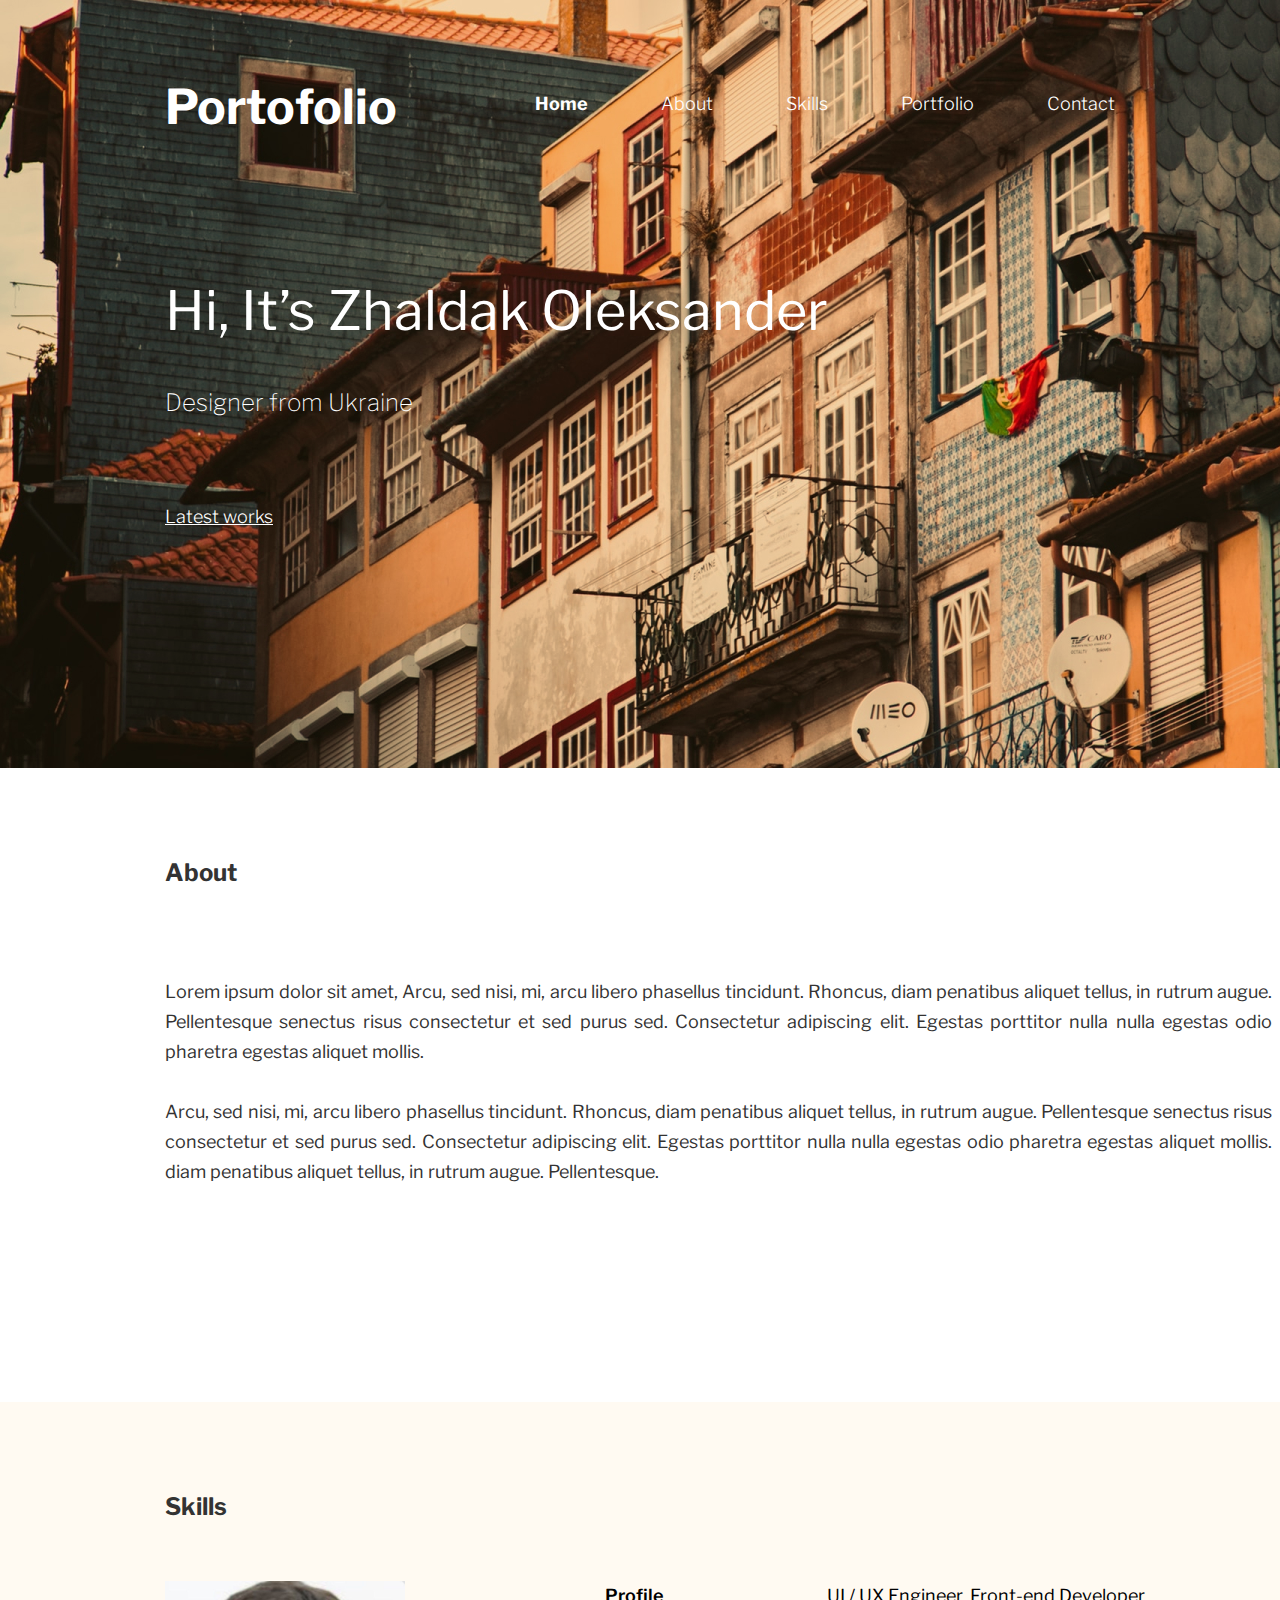
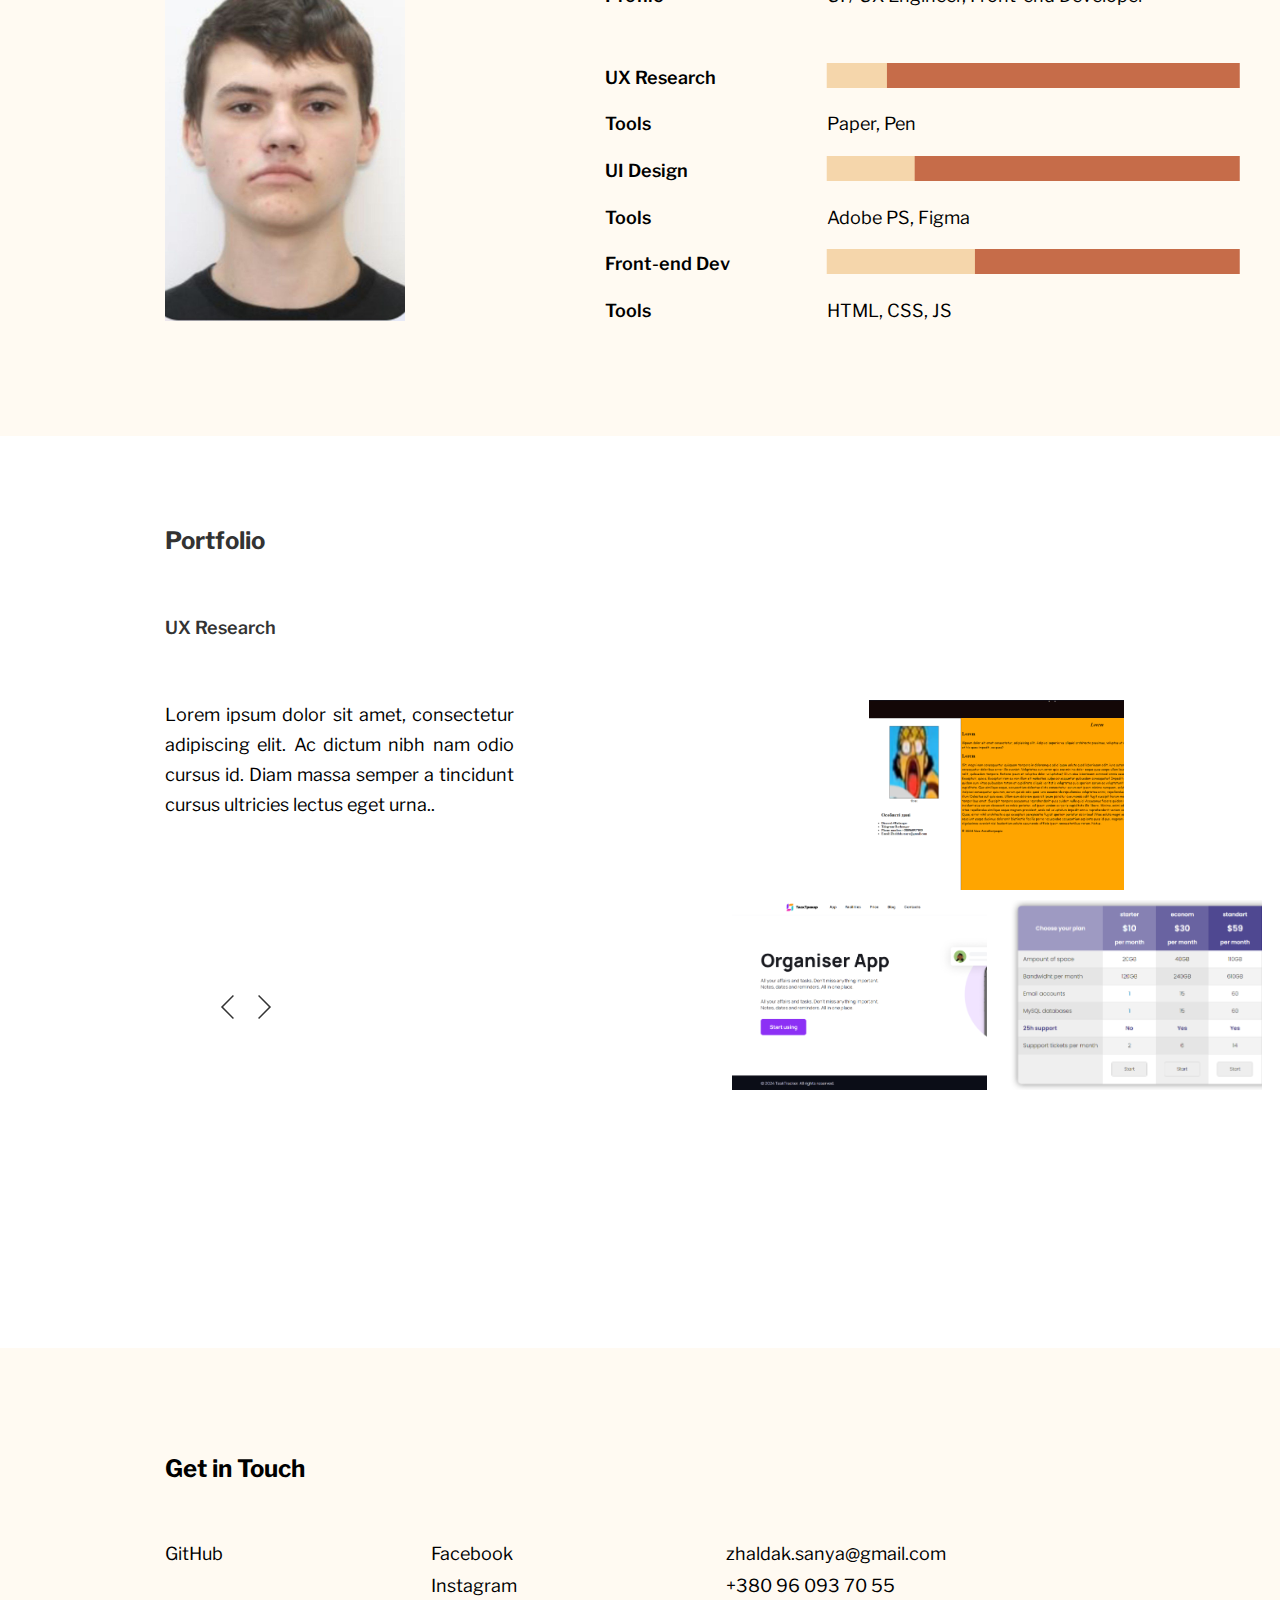
<file: index.html>
<!DOCTYPE html>
<html>

<head>
  <meta charset="utf-8">
  <meta name="viewport" content="width=device-width">
  <title>replit</title>
  <link href="css/style.css" rel="stylesheet" type="text/css" />
  <link rel="preconnect" href="https://fonts.googleapis.com">
  <link rel="preconnect" href="https://fonts.gstatic.com" crossorigin>
  <link href="https://fonts.googleapis.com/css2?family=Libre+Franklin:wght@100..900&display=swap" rel="stylesheet">
   <link rel="stylesheet" href="https://cdnjs.cloudflare.com/ajax/libs/font-awesome/6.0.0-beta3/css/all.min.css">
</head>

<body>
 
  <header class="header">
    <div class="header-box">
      <div class="nav-box">
        <i class="fas fa-list"></i>
      </div>
      <h1>Portofolio</h1>
      <nav>
  <ul>
        <li>Home</li>
        <li ><a href="#about">About</a></li>
        <li><a href="#skill">Skills</a></li>
        <li><a href="#Portfolio">Portfolio</a></li>
        <li><a href="#contact">Contact</a></li>
  </ul>
      </nav>
    </div>
    <div class="textBox">
      <h1>Hi, It’s Zhaldak Oleksander</h1><br>
      <h2>Designer from Ukraine</h2>
      <h3>Latest works</h3>
    </div>

  </header>
  <div class="about" id="about">
    <h1>About</h1>
    <p>
      Lorem ipsum dolor sit amet, Arcu, sed nisi, mi, arcu libero phasellus tincidunt. Rhoncus, diam penatibus aliquet tellus, in rutrum augue. Pellentesque senectus risus consectetur et sed purus sed. Consectetur adipiscing elit. Egestas porttitor nulla nulla egestas odio pharetra egestas aliquet mollis. <br>
<br>
      Arcu, sed nisi, mi, arcu libero phasellus tincidunt. Rhoncus, diam penatibus aliquet tellus, in rutrum augue. Pellentesque senectus risus consectetur et sed purus sed. Consectetur adipiscing elit. Egestas porttitor nulla nulla egestas odio pharetra egestas aliquet mollis. diam penatibus aliquet tellus, in rutrum augue. Pellentesque.

     
    </p>
  </div>

  
  <div class="skill-box">

    <div class="skill"  id="skill">
      <h1>Skills</h1>

      <div class="profile">

        <div class="container">

          <div class="image-container"></div>

          <div class="text-container">
            <div class="text">
              <div>Profile</div>
              <div>UX Research</div>
              <div>Tools</div>
              <div>UI Design</div>
              <div>Tools</div>
              <div>Front-end Dev</div>
              <div>Tools</div>
            </div>

            <div class="bar">
              <div>UI / UX Engineer, Front-end Developer</div>
              <div><img src="Progress Bar.png"></div>
              <div>Paper, Pen</div>
              <div><img src="Progress Bar (1).png"></div>
              <div>Adobe PS, Figma</div>
              <div><img src="Progress Bar (2).png"></div>
              <div>HTML, CSS, JS</div>
            </div>
          </div>
        </div>
      </div>
    </div>
  </div>


  <div class="Portfolio" id="Portfolio">
    <h1>Portfolio</h1>
    <h2>UX Research</h2>
    <div class="Portfolio-container">
    <div class="Portfolio-textbox">
      <p>Lorem ipsum dolor sit amet, consectetur adipiscing elit. Ac dictum nibh nam odio cursus id. Diam massa semper a tincidunt cursus ultricies lectus eget urna..</p>
<div class="link">
  <span><img src="ChevronLeft(E76B).svg"></span>
  <span> <img src="ChevronRight(E76C).svg"></span>
</div>
    </div>
      <div class="Portfolio-imagebox">
        <a href="index1.html" class="image1"></a>
        <div class="pictureBox">
          <a href="index1 (copy).html" class="image2"></a>
          <a href="index1 (copy) 1.html" class="image3"></a>
        </div>
      </div>
  </div>
  </div>
</div>
  
  <footer class="footer"  id="contact">
    <h1>Get in Touch</h1>
    <div class="footer-textbox">
      <ul>
         <li>GitHub</li>
      </ul>
      <ul>
    
         <li>Facebook</li>    
         <li>Instagram</li>
    
      </ul>
      <ul>
        <li>zhaldak.sanya@gmail.com</li>
         <li>+380 96 093 70 55</li>    
       
      </ul>
    </div>
  </footer>
</body>

</html>
</file>
<file: css/style.css>
html,
body {
  margin: 0px;
  padding: 0px;
  width: 100%;
  height: 100%;
  font-family: 'Libre Franklin';
}
/* header */
.header {
  padding: 0px;
  margin: 0px;
  background-color: #f5d6ab;
  height: 768px;
  overflow: hidden;
  width: auto;
  background-image: url("../bg.jpg");
  background-blend-mode: multiply;
  background-repeat: no-repeat;
  background-size: cover;
  position: relative;
}

.header-box {
  display: flex;
  justify-content: space-between;
  align-items: center;
  margin: 93px 165px 150px 165px;
  height: 29px;

  font-style: normal;
  font-weight: 700;
  font-size: 24px;
  line-height: 29px;
  color: #FFFFFF;
}
.header-box a{
text-decoration: none;
  color: #FFFFFF;
}
.header-box h1 {
  flex-grow: 1;
}

.header-box nav {
  width: 580px;
  align-items: center;
  font-weight: 300;
  font-size: 18px;

  font-style: normal;
}
.header-box nav ul {
  padding: 0px;
  width: 100%;
  display: flex;
  list-style-type: none;
justify-content: space-between;
  line-height: 22px;
  height: 29px;
}
.header-box nav ul li:first-child {
  font-weight: 700;
}

.textBox {
  display: inline-block;
  color: #FFFFFF;
  margin: 0px 165px;

  height: 261px;
  width: 694px;
  font-style: normal;
  padding: 0px;

}

.textBox h1 {
  padding: 0px;
  margin: 0px;
  font-weight: 400;
  font-size: 54px;
  line-height: 77.57px
}

.textBox h2 {
  font-weight: 100;
  font-size: 24px;
  line-height: 29px;
}

.textBox h3 {
  text-decoration: underline;
  font-weight: 300;
  font-size: 18px;
  line-height: 22px;
  position: absolute;
  bottom: 0;
  margin-bottom: 240px;
}
/* header */
.about {
  margin: 90px 165px 0px 165px;
  width: 1107px;
  height: 544px;
  font-size: 24px;
  line-height: 29px;
  font-style: normal;


}

.about h1 {
  font-size: 24px;
  line-height: 29px;
  color: #333333;
  margin-bottom: 90px;
}


.about p {

  font-size: 18px;
  line-height: 30px;
  text-align: justify;
  color: #333333;

}

.skill-box {
  background-color: #fFFaf2;
  margin: 0px;
  padding-left: 165px;
  padding-top: 90px;
  padding-right: 0px;
  width: 100hv;
  height: 544px;
  font-size: 24px;
  line-height: 29px;
  font-style: normal;
  display: flex;
  flex-direction: column;
}

.skill h1 {
  font-size: 24px;
  line-height: 29.09px;
  color: #333333;
  font-style: normal;
  margin: 0px 0px 60px 0px;
  padding: 0px;
}

.profile {
  height: 340px;
  width: 100%;
  display: flex;
  flex-direction: row;
}

.skill {
  margin: 0px;
  padding: 0px;
  margin-bottom: 90px;
  height: 544px;
  font-size: 24px;
  line-height: 29px;
  font-style: normal;
  display: flex;
  flex-direction: column;
  width: 100%
}

.container {
  width: 100%;
  display: flex;
  flex-direction: row;


}

.image-container {
  box-sizing: border-box;
  width: 350px;
  height: 340px;
  padding: 0px;
  margin: 0px;

  background-repeat: no-repeat;
  background-size:contain;
  position: relative;
  background-image: url("../photo_5305342848008313803_y.jpg");
 
}

.text-container {
  padding: 0px;
  margin-left: 90px;

  width: 635px;
  min-height: 340px;

}

.Portfolio {
  margin: 90px 165px 0px 165px;
  width: 1440px;
  height: 822px;

}
.Portfolio-container{
display:flex;
flex-direction: row;
  width: 80%;
  min-height: 403px;
}
.Portfolio h1 {
  font-size: 24px;
  line-height: 29px;
  color: #333333;
  font-style: normal;
  margin-bottom: 60px;
}

.Portfolio h2 {
  font-size: 18px;
  font-weight: 600;
  line-height: 25px;
  text-align: left;
  color: #333333;
  margin-bottom: 60px;

}
.Portfolio-imagebox{
  width: 635px;
  height: 403px;
  margin-left: 165px;
  display:flex;
  flex-direction: column;
  align-items: center;
}
.image1{
  background-image: url('../123123.png');
  width: 255px;
  height: 190px;
  margin: 0px 90px;
margin-bottom: 10px;
  background-blend-mode: multiply;
  background-repeat: no-repeat;
  background-size: cover;
  
  
}
.pictureBox{
  display: flex;
  flex-direction: row;
  justify-content: space-between;
  height: 190px;
}

.image2{
  width: 255px;
  height:  100%;
  margin: 0px 10px;
   background-image: url('../1112.png');
  background-blend-mode: multiply;
  background-repeat: no-repeat;
  background-size: cover;
}
.image3{
  width: 255px;
  height: 100%;
  margin: 0px 10px;
   background-image: url('../123333.png');
  background-repeat: no-repeat;
  background-size: cover;
  background-blend-mode: multiply;
}
.Portfolio-textbox {
  width: 349px;
  min-height: 137px;
  font-size: 18px;
  line-height: 30px;
  text-align: justify;
justify-content: space-between;

}
.Portfolio-textbox p{
  height:295px;
  padding: 0px;
  margin: 0px;
} 
.Portfolio-imagebox a {
  display: block;
}
.link{
  margin-left:55px;
 
}
.text-container{
display:flex;
flex-direction:row;
  justify-content: space-between;
}
.text{
  width:35%;
  height:100%;

  display: flex;
  flex-direction: column;
  justify-content: space-between;
}
.text div{
  width:100%;
   height: 25px;
  margin: 0px;
  font-weight:600;
  font-size: 18px;
}
.text div:first-child{
  width:100%;
   height: 60px;
}
.bar{
  width:65%;
  height:100%;

  display: flex;
  flex-direction: column;
  justify-content: space-between;
}
.bar div{
  width:100%;
   height: 25px;
  margin: 0px;
  font-size: 18px;
  font-weight:400;
}
.bar img{
  width:100%;
   height: 25px;
  margin: 0px;
  transform: scaleX(-1);
}
.bar div:first-child{
  width:100%;
   height: 60px;
}
/* footer */
.footer{
 
  min-height:528px;
  background-color: #fFFaf2;
  margin:0px;
  padding-left:165px;
  padding-top:90px;
  display: flex;
  flex-direction: column;
}
.footer h1{
font-size: 24px;
  line-height: 29px;
  margin-bottom: 60px;
}
ul {
    list-style-type: none;
  margin:0px;
  padding: 0px;
  font-size: 18px;
  line-height: 21.82px;
  text-align: left;

}
.footer-textbox li{
  margin:0px;
  padding: 0px;
  margin-bottom: 10px;
}
.footer-textbox{
  padding:0px;
  margin:0px;
  width: 70%;
  justify-content: space-between;
  display: flex;
flex-direction: row;
  
}
span {
  margin-right: 20px;
}
.page1{

  min-height: 100%;
  width: 100%;
 background-image: url('../123123.png');
background-repeat: no-repeat;
    background-position: center;
   background-size: 100% 100%;
}
.page2{

  height: 650px;
  width: 100%;
   background-image: url('../1112.png');

    background-position: center;
   background-size: 100% 100%;
}
.page3{
   background-image: url('../123333.png');
  height: 650px;
  width: 100%;

    background-position: center;
   background-size: 100% 100%;
}

.floating-btn {
  position: fixed;
 top: 20px;
  right: 20px;
  background-color: #994d05; 
  color: #fff; 
  border: none;
  padding: 10px 20px;
  border-radius: 5px;
  cursor: pointer;
  }
.floating-btn a{
text-decoration: none;
  color: #fff; 
 
  }


.floating-btn:hover {
  background-color: #e9cd1c; 
}
.nav-box{
 display: none;
}
@media (max-width: 768px) {
  html, body {
    font-size: 16px;
  }
.nav-box{
  width: 24px;
  height: 24px;
  position: absolute;
  top:57px;
  left: 30px;
  z-index: 1000;
  display: block;
}
  i.fas.fa-list {
  
    font-size: 24px; 
    margin-right: 10px; 
  }
  .header {
    height: 275px;
    padding: 20px 0;
    display: flex;
    justify-content: center;
    align-items: center;
    flex-direction: column;
  }
.header h1{
  font-size: 24px;
  line-height: 29.09px;
  text-align: left;

}
  .header-box {
    flex-direction: column;
    margin: 20px;
   
  }

  .header-box nav ul {
  display: none;
  }


  .textBox {
    margin-top: 0px;
    margin: 20px;
    width: 300px;
    height: 220px;
    display: flex;
    justify-content: center;
    flex-direction: column;
    align-items: center;
  }

  .textBox h1 {
    font-size: 20px;
    line-height: 30px;
  }

  .textBox h2 {
    font-size: 20px;
  }

  .textBox h3 {
    font-size: 18px;
    margin-bottom: 20px;
  }

  .about {
    margin: 20px;
    width: auto;
    height:315px;
  }

  .about h1 {
    font-size: 24px;
    margin-bottom: 20px;

     text-align: center;
  }

  .about p {
    font-size: 12px;
    line-height: 24px;
  }

  .skill-box {
    padding: 20px;
    height: 617px;
  }

  .skill h1 {
    font-size: 24px;
    margin-bottom: 20px;
    text-align: center;
  }

  .profile {
    flex-direction: column;
    align-items: center;
    height: auto;
  }

  .container {
    flex-direction: column;
    justify-content: center;
    align-items: center;
  }

  .image-container {
    width: 218px;
    height: 224px;
    background-image: url("../photo_5305342848008313803_y.jpg");
  
      background-position: center;
     background-size: 100% 100%;
    margin-bottom: 20px;
  }

  .text-container {
    margin:  0;
    padding:0px;
    width: 100%;
    display: flex;
    flex-direction: row;
    
  }
  .text{
    width:89px;
    height: 340px;
     font-size:12px;
  }
  .text div{

     font-size:12px;
  }
  .bar {
    width: auto;
    margin: 0px 0;
    
  }
  .bar div{

     font-size:12px;
  }
  .bar img {
    
    height: auto;
  }
  
  .Portfolio {
    margin: 20px;

    width: auto;
    height: 404px;
   
  }

  .Portfolio-container {
    flex-direction: column;
    width: 100%;
    min-height: auto;
    align-items: center;
  }

  .Portfolio h1 {
    font-size: 24px;
    margin-bottom: 20px;
    text-align: center;
  }

  .Portfolio h2 {
    font-size: 14px;
    margin-bottom: 20px;
    text-align: center;
  }

  .Portfolio-imagebox {
    margin: 0;
    width: 308px;
    height: 200px;

    align-items:center;
  }

  .image1, .image2, .image3 {
    width: 130px;
    height: 95px;
    margin: 10px 0;
  }

  .Portfolio-textbox {
    width: 308px;
    min-height: 71px;
    font-family: Libre Franklin;
    font-size: 12px;
    line-height: 14.54px;
    text-align: center;

  }

  .Portfolio-textbox p {
    height: auto;

  }

  .link {
    display: none;
  }

  .footer {
    padding: 20px;
    min-height: auto;
  }

  .footer h1 {
    font-size: 22px;
    margin-bottom: 20px;
  }

  .footer-textbox {
    flex-direction: row;
   
    width: 100%;
  }

  .footer-textbox li {
    margin: 10px 0;
     font-size: 14px;
  }
  }
</file>
